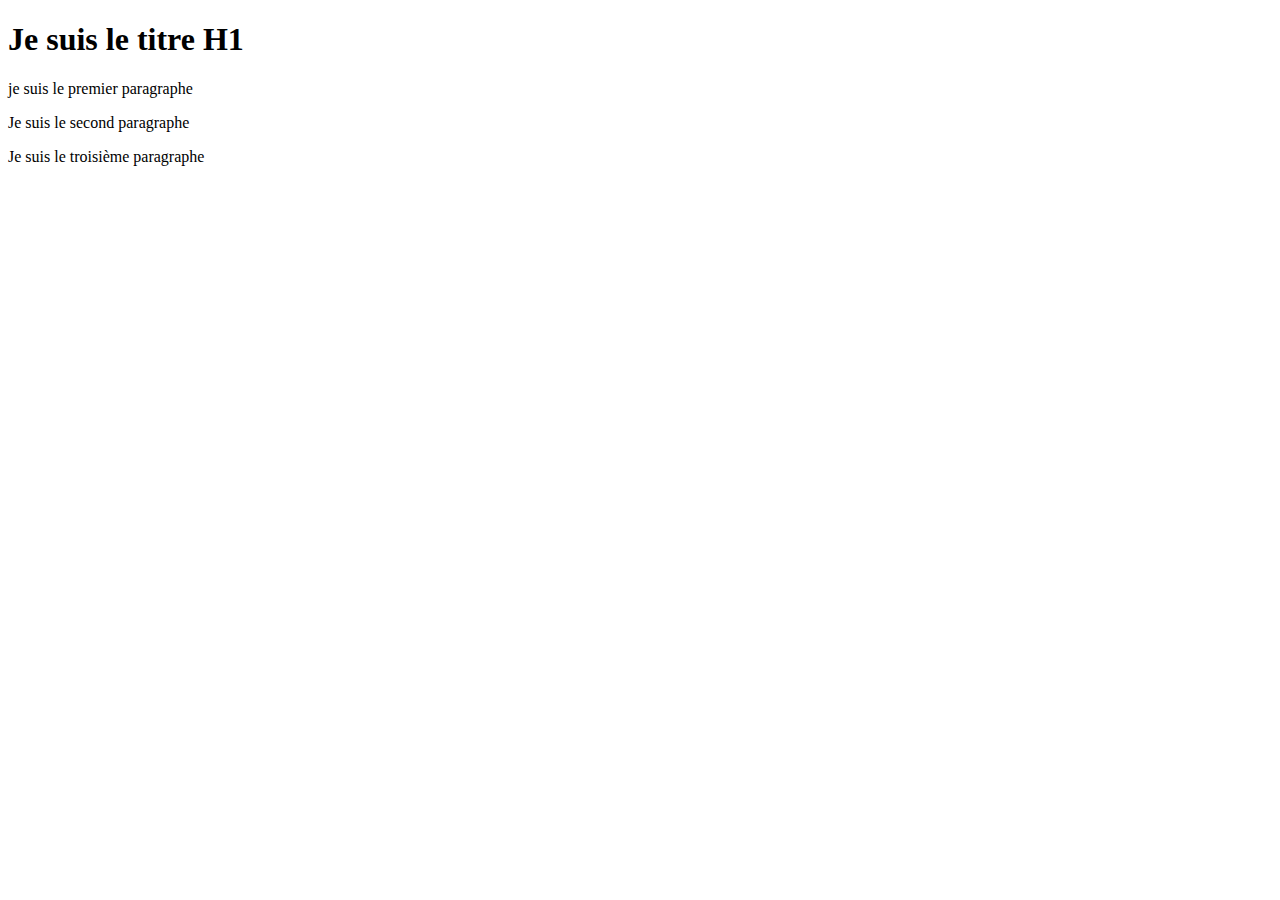
<file: exo necessitant serveur/exos JS7/index.html>
<!DOCTYPE html>
<html lang="en">
<head>
    <meta charset="UTF-8">
    <meta http-equiv="X-UA-Compatible" content="IE=edge">
    <meta name="viewport" content="width=device-width, initial-scale=1.0">
    <title>Document</title>
</head>
<body>
    <h1>Je suis le titre H1</h1>
    <div>
        <p>je suis le premier paragraphe</p>
        <p id="firstP">Je suis le second paragraphe</p>
        <p class="p">Je suis le troisième paragraphe</p>
    </div>

    <script src="script.js"></script>
</body>
</html>
</file>
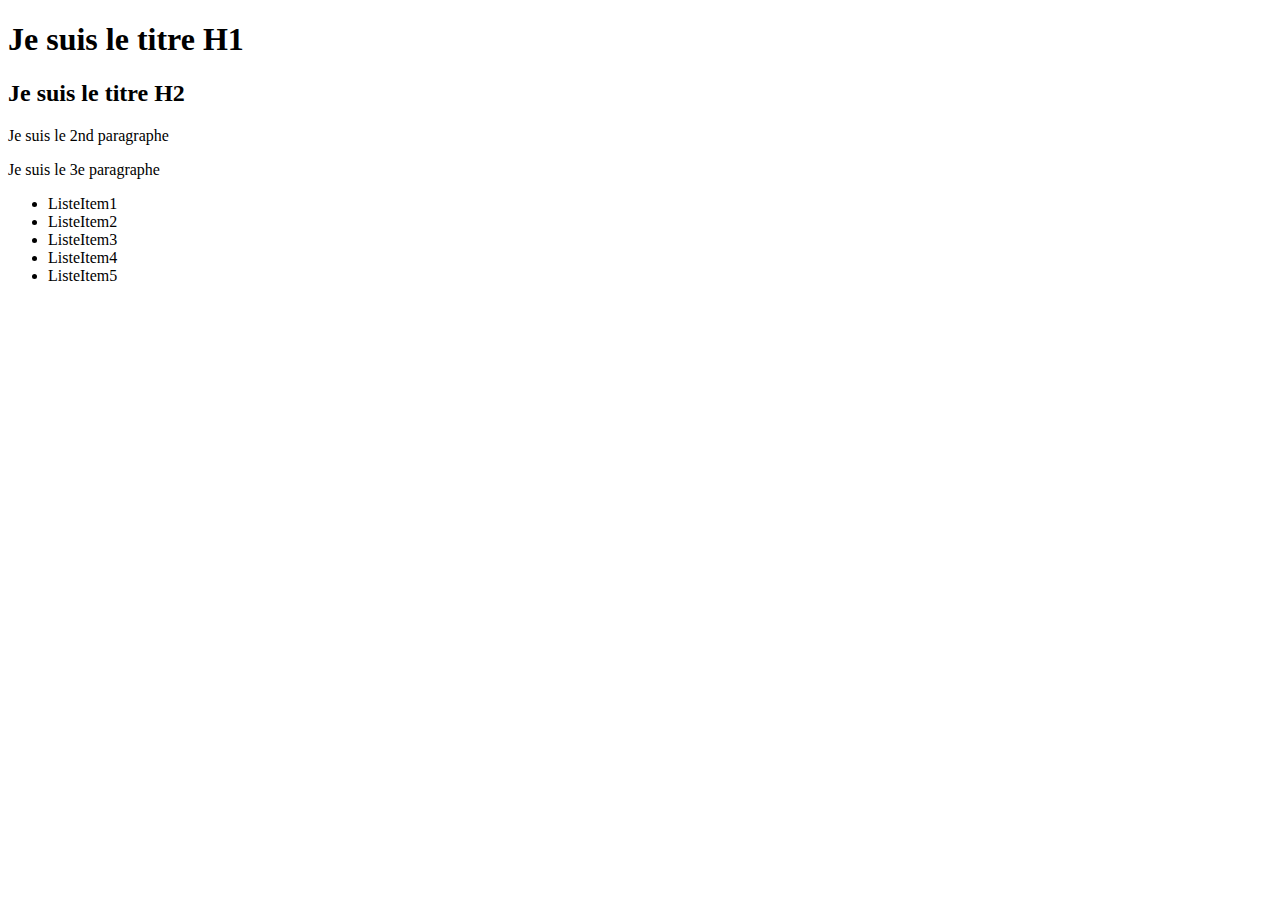
<file: exo necessitant serveur/exosJS7Bis/index.html>
<!DOCTYPE html>
<html lang="en">
<head>
    <meta charset="UTF-8">
    <meta http-equiv="X-UA-Compatible" content="IE=edge">
    <meta name="viewport" content="width=device-width, initial-scale=1.0">
    <title>Document</title>
</head>
<body>
    <script src="script.js"></script>
</body>
</html>
</file>
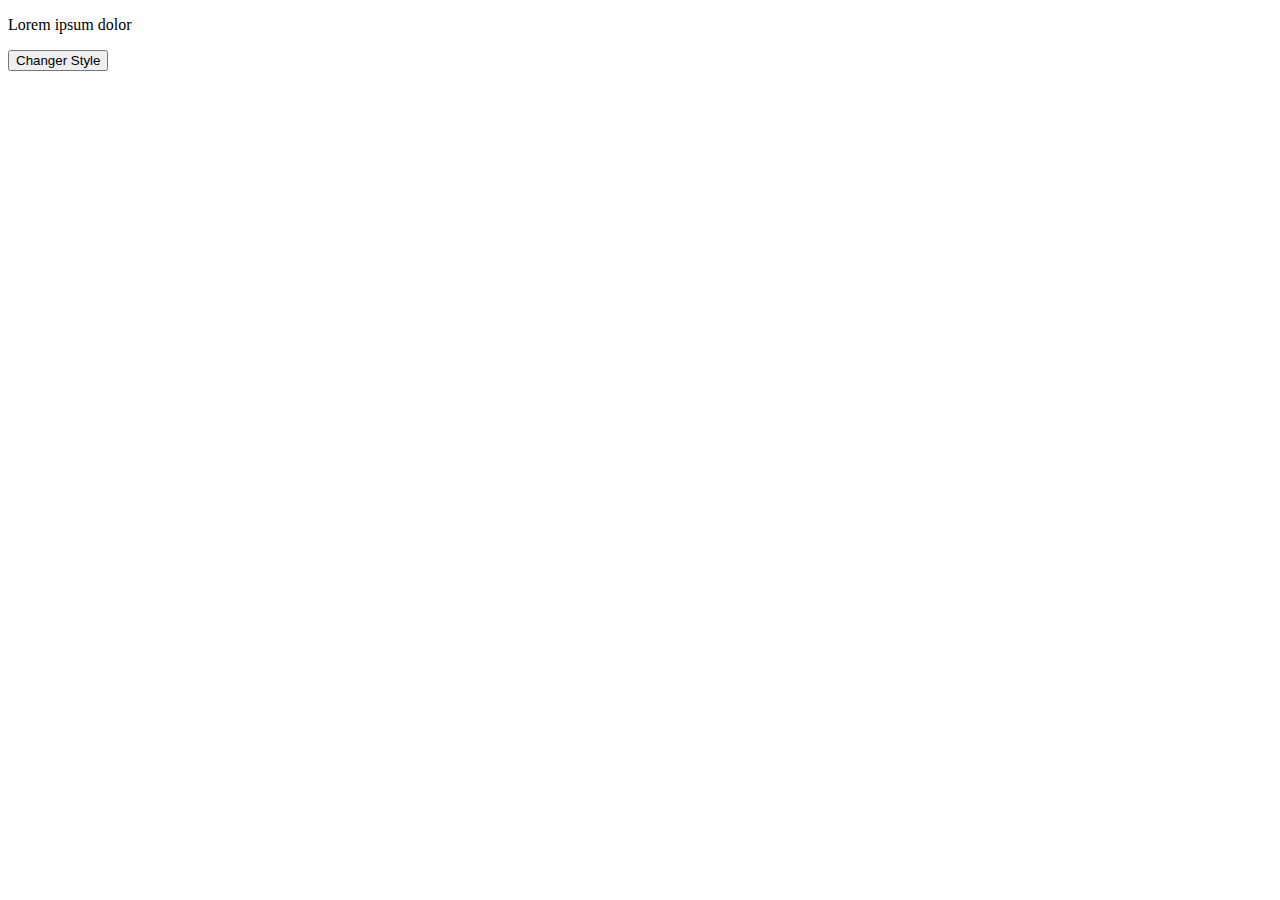
<file: exo necessitant serveur/exosJS7Ter/index.html>
<!DOCTYPE html>
<html lang="en">
<head>
    <meta charset="UTF-8">
    <meta http-equiv="X-UA-Compatible" content="IE=edge">
    <meta name="viewport" content="width=device-width, initial-scale=1.0">
    <title>Document</title>
</head>
<body>
    <p id="parag1">Lorem ipsum dolor</p>
    <button onclick="changer_style()">Changer Style</button>
    <script src="script.js"></script>
</body>
</html>
</file>
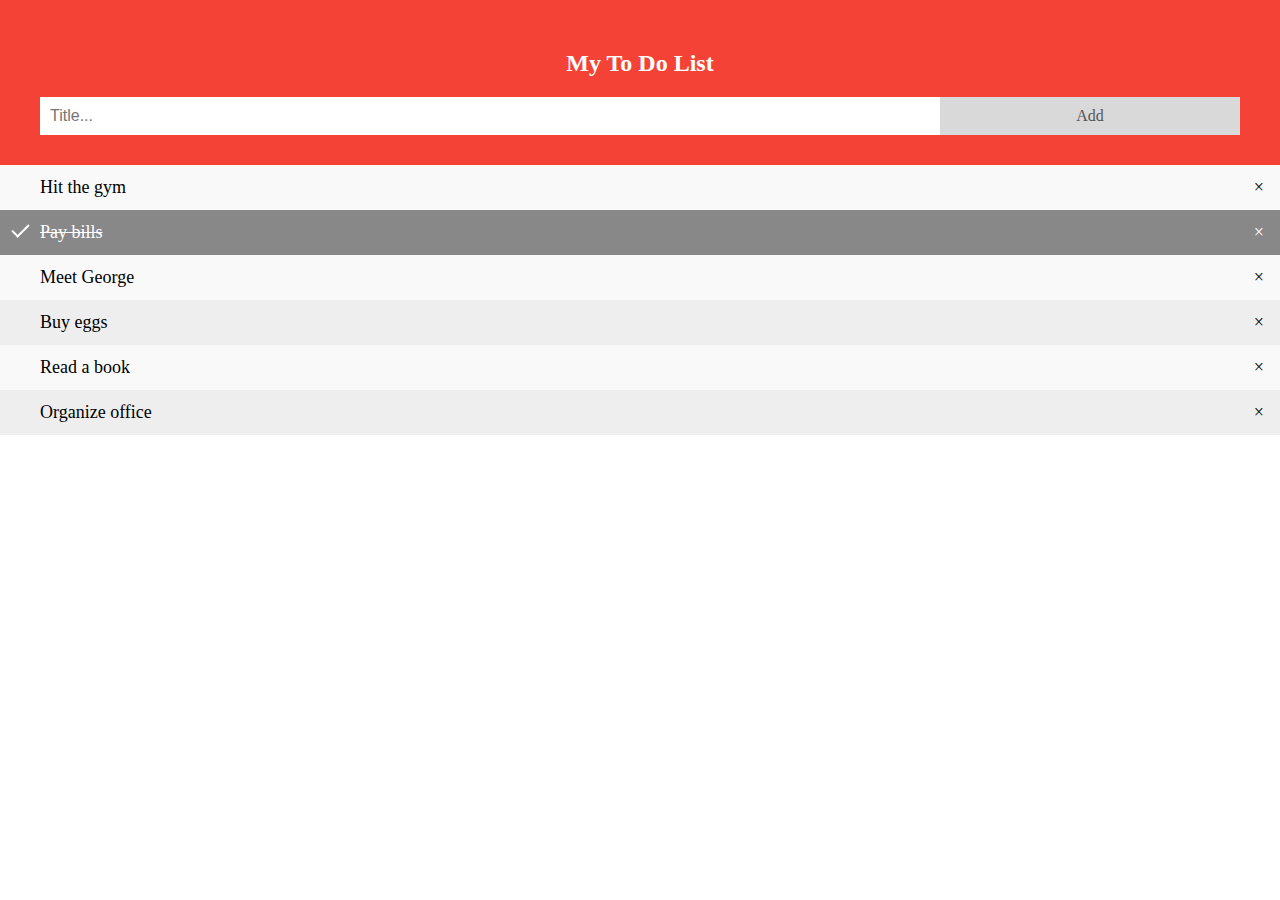
<file: exo necessitant serveur/todoList/index.html>
<!DOCTYPE html>
<html lang="en">
<head>
    <meta charset="UTF-8">
    <meta http-equiv="X-UA-Compatible" content="IE=edge">
    <meta name="viewport" content="width=device-width, initial-scale=1.0">
    <link href="index.css" rel="stylesheet">
    <title>Document</title>
</head>
<body>
    <div id="myDIV" class="header">
        <h2>My To Do List</h2>
        <input type="text" id="myInput" placeholder="Title...">
        <span onclick="newElement()" class="addBtn">Add</span>
    </div>
    
    <ul id="myUL">
        <li>Hit the gym</li>
        <li class="checked">Pay bills</li>
        <li>Meet George</li>
        <li>Buy eggs</li>
        <li>Read a book</li>
        <li>Organize office</li>
    </ul>
    <script src="index.js"></script>
</body>
</html>
</file>
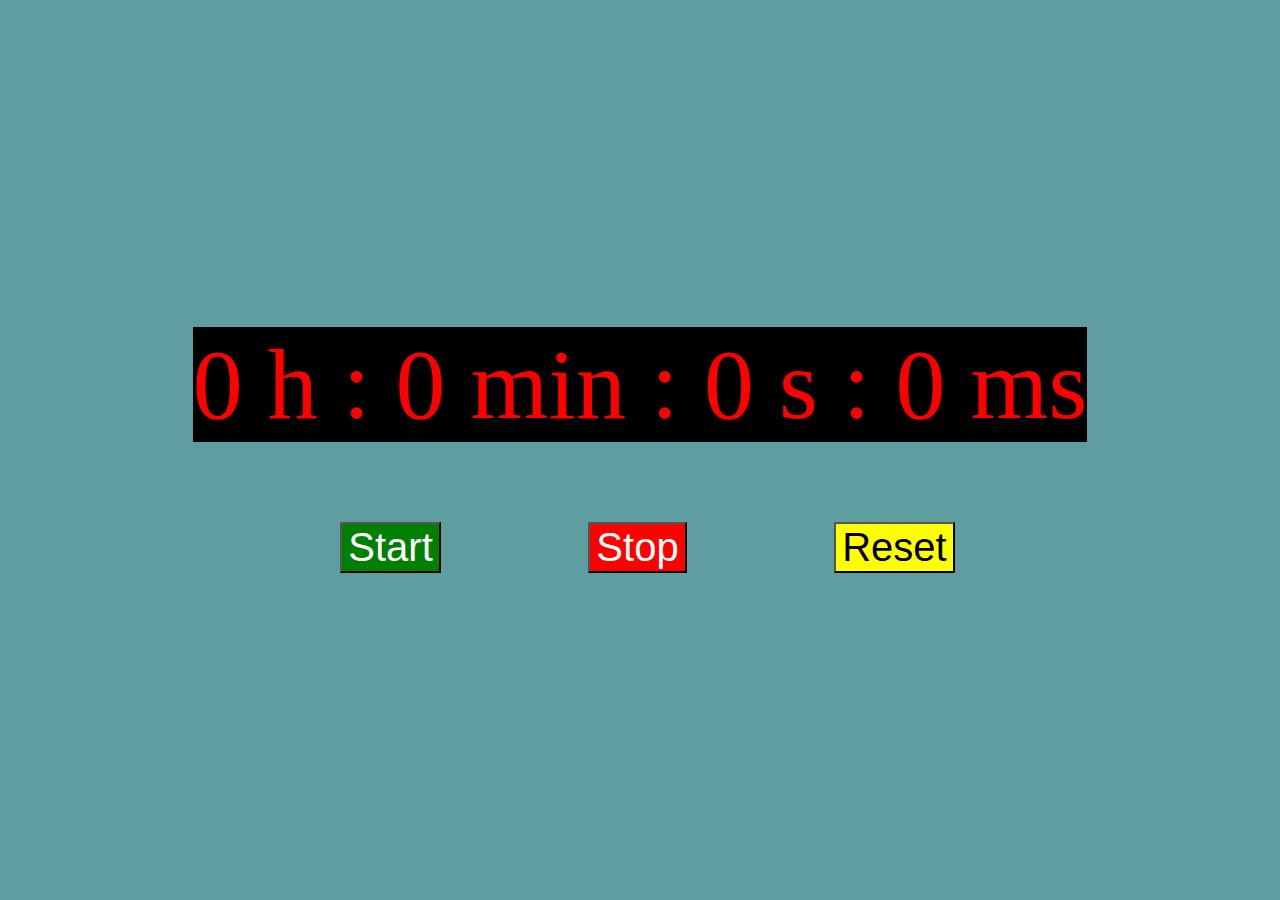
<file: exo necessitant serveur/TP3_JS/index.html>
<!DOCTYPE html>
<html lang="en">

<head>
    <meta charset="UTF-8">
    <meta http-equiv="X-UA-Compatible" content="IE=edge">
    <meta name="viewport" content="width=device-width, initial-scale=1.0">
    <link rel="stylesheet" href="style.css">
    <title>chronometre</title>
</head>

<body>
    <div class="chrono">
        <div class="affich">
            <span>0 h</span> :
            <span>0 min</span> :
            <span>0 s</span> :
            <span>0 ms</span>

        </div>
        <div class="options">
            <button id="start" onclick="start()">Start</button>
            <button id="stop" onclick="stop()">Stop</button>
            <button id="reset" onclick="reset()">Reset</button>
        </div>
    </div>
    <script src="script.js"></script>
</body>

</html>
</file>
<file: exo necessitant serveur/todoList/index.css>
body {
    margin: 0;
    min-width: 250px;
  }
  
  /* Include the padding and border in an element's total width and height */
  * {
    box-sizing: border-box;
  }
  
  /* Remove margins and padding from the list */
  ul {
    margin: 0;
    padding: 0;
  }
  
  /* Style the list items */
  ul li {
    cursor: pointer;
    position: relative;
    padding: 12px 8px 12px 40px;
    list-style-type: none;
    background: #eee;
    font-size: 18px;
    transition: 0.2s;
    
    /* make the list items unselectable */
    -webkit-user-select: none;
    -moz-user-select: none;
    -ms-user-select: none;
    user-select: none;
  }
  
  /* Set all odd list items to a different color (zebra-stripes) */
  ul li:nth-child(odd) {
    background: #f9f9f9;
  }
  
  /* Darker background-color on hover */
  ul li:hover {
    background: #ddd;
  }
  
  /* When clicked on, add a background color and strike out text */
  ul li.checked {
    background: #888;
    color: #fff;
    text-decoration: line-through;
  }
  
  /* Add a "checked" mark when clicked on */
  ul li.checked::before {
    content: '';
    position: absolute;
    border-color: #fff;
    border-style: solid;
    border-width: 0 2px 2px 0;
    top: 10px;
    left: 16px;
    transform: rotate(45deg);
    height: 15px;
    width: 7px;
  }
  
  /* Style the close button */
  .close {
    position: absolute;
    right: 0;
    top: 0;
    padding: 12px 16px 12px 16px;
  }
  
  .close:hover {
    background-color: #f44336;
    color: white;
  }
  
  /* Style the header */
  .header {
    background-color: #f44336;
    padding: 30px 40px;
    color: white;
    text-align: center;
  }
  
  /* Clear floats after the header */
  .header:after {
    content: "";
    display: table;
    clear: both;
  }
  
  /* Style the input */
  input {
    margin: 0;
    border: none;
    border-radius: 0;
    width: 75%;
    padding: 10px;
    float: left;
    font-size: 16px;
  }
  
  /* Style the "Add" button */
  .addBtn {
    padding: 10px;
    width: 25%;
    background: #d9d9d9;
    color: #555;
    float: left;
    text-align: center;
    font-size: 16px;
    cursor: pointer;
    transition: 0.3s;
    border-radius: 0;
  }
  
  .addBtn:hover {
    background-color: #bbb;
  }
</file>
<file: exo necessitant serveur/TP3_JS/style.css>
html {
    background-color: cadetblue;
    display: flex;
    flex: 1;
    justify-content: center;
    align-items: center;
    height: 100%;
  }
  .affich{
    text-align: center;
    font-size: 100px;
    background-color: black;
    color: red;
    margin-bottom: 80px;
  }
.options{
    display: flex;
    justify-content: space-evenly;
    align-items: center;
    
}

  #start{
    background-color: green;
    color: white;
    margin-left: 15px;
    font-size: 40px;
  }
  #stop{
    background-color: red;
    color: white;
    margin-left: 15px;
    font-size: 40px;
  }
  #reset{
    background-color: yellow;
    margin-left: 15px;
    font-size: 40px;
  }
</file>
